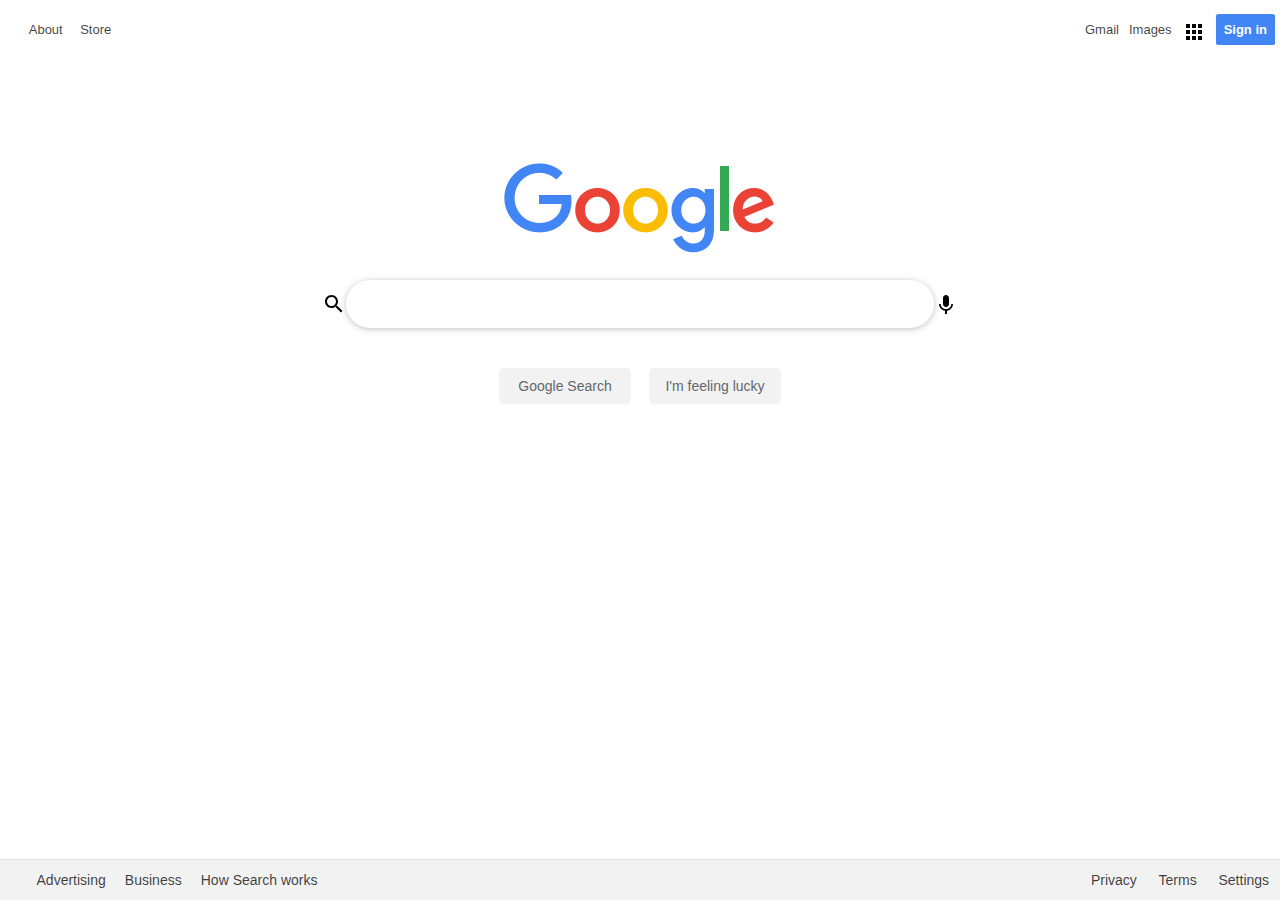
<file: index.html>
<!DOCTYPE html>
<html>
    <head>
        <meta charset="utf-8" />
        <link rel="stylesheet" href="google.css" />
        <title>Google</title>
        <link href="PicsArt.png" rel="shortcut icon">
    </head>

    <body>
        <header>
            <!-- Top Section - Navigation -->
            <div class="haut">
                <!-- Top Section - Left -->
            <div class="gauche">
                <div><a href="https://about.google/?fg=1&utm_source=google-US&utm_medium=referral&utm_campaign=hp-header">About</a></div>
                <div><a href="https://store.google.com/US?utm_source=hp_header&utm_medium=google_ooo&utm_campaign=GS100042&hl=en-US">Store</a> </div> 
            </div>
                <!-- Top Section - Right -->
                <div class="droite"> 
                   <div><a href="https://mail.google.com/mail/?tab=wm&ogbl">Gmail</a> </div>
                <div><a href="https://www.google.com/imghp?hl=en&tab=wi&ogbl">Images</a> </div>
                <div><svg xmlns="http://www.w3.org/2000/svg" height="24" viewBox="0 0 24 24" width="24"><path d="M4 8h4V4H4v4zm6 12h4v-4h-4v4zm-6 0h4v-4H4v4zm0-6h4v-4H4v4zm6 0h4v-4h-4v4zm6-10v4h4V4h-4zm-6 4h4V4h-4v4zm6 6h4v-4h-4v4zm0 6h4v-4h-4v4z"/><path d="M0 0h24v24H0z" fill="none"/></svg></div>
                <div class="bouton-bleu"><a href="https://accounts.google.com/ServiceLogin?hl=en&passive=true&continue=https://www.google.fr/">Sign in</a> </div>
            </div>
        </header>
            
         <!-- Middle Section - Search Box -->
            <div class="Milieu">
                <div class="logo"> <img  src="googlelogo_color_272x92dp.png" alt="google logo" height="92" ></div> 
                <div class="search-box">
                    <svg class="search" xmlns="http://www.w3.org/2000/svg" height="24" viewBox="0 0 24 24" width="24"><path d="M15.5 14h-.79l-.28-.27C15.41 12.59 16 11.11 16 9.5 16 5.91 13.09 3 9.5 3S3 5.91 3 9.5 5.91 16 9.5 16c1.61 0 3.09-.59 4.23-1.57l.27.28v.79l5 4.99L20.49 19l-4.99-5zm-6 0C7.01 14 5 11.99 5 9.5S7.01 5 9.5 5 14 7.01 14 9.5 11.99 14 9.5 14z"/><path d="M0 0h24v24H0z" fill="none"/></svg>
                    <input type="text" > <svg class="mic" xmlns="http://www.w3.org/2000/svg" height="24" viewBox="0 0 24 24" width="24"><path d="M12 15c1.66 0 2.99-1.34 2.99-3L15 6c0-1.66-1.34-3-3-3S9 4.34 9 6v6c0 1.66 1.34 3 3 3zm5.3-3c0 3-2.54 5.1-5.3 5.1S6.7 15 6.7 12H5c0 3.42 2.72 6.23 6 6.72V22h2v-3.28c3.28-.48 6-3.3 6-6.72h-1.7z"/><path d="M0 0h24v24H0z" fill="none"/></svg>
                </div>
                <div class="buttons flex">
                    <a class="bouton" type="button" href="#"><span>Google Search</span></a>
                    <a class="bouton" type="button" href="#"><span>I'm feeling lucky</span></a>
                </div>
            </div>    
       <footer>
           <!-- Bottom Section - Site Links -->
            <div class="bas">
                <!-- Bottom Left Links -->
            <div class="gauche">
                <div><a href="https://www.google.fr/intl/en_us/ads/?subid=ww-ww-et-g-awa-a-g_hpafoot1_1!o2&utm_source=google.com&utm_medium=referral&utm_campaign=google_hpafooter&fg=1"> Advertising </a> </div>
                <div><a href="https://www.google.fr/services/?subid=ww-ww-et-g-awa-a-g_hpbfoot1_1!o2&utm_source=google.com&utm_medium=referral&utm_campaign=google_hpbfooter&fg=1"> Business </a> </div> 
                <div><a href="https://google.com/search/howsearchworks/?fg=1">How Search works </a> </div>
            </div>
            <!-- Bottom Right Links -->
            <div class="droite">
                <div><a href="https://policies.google.com/privacy?fg=1">Privacy</a> </div>
                <div><a href="https://policies.google.com/terms?fg=1">Terms</a></div>
                <div><a href="https://www.google.fr/preferences?hl=en">Settings</a></div>
            </div>
            </div>

        </footer>
    </body>
</html>
</file>
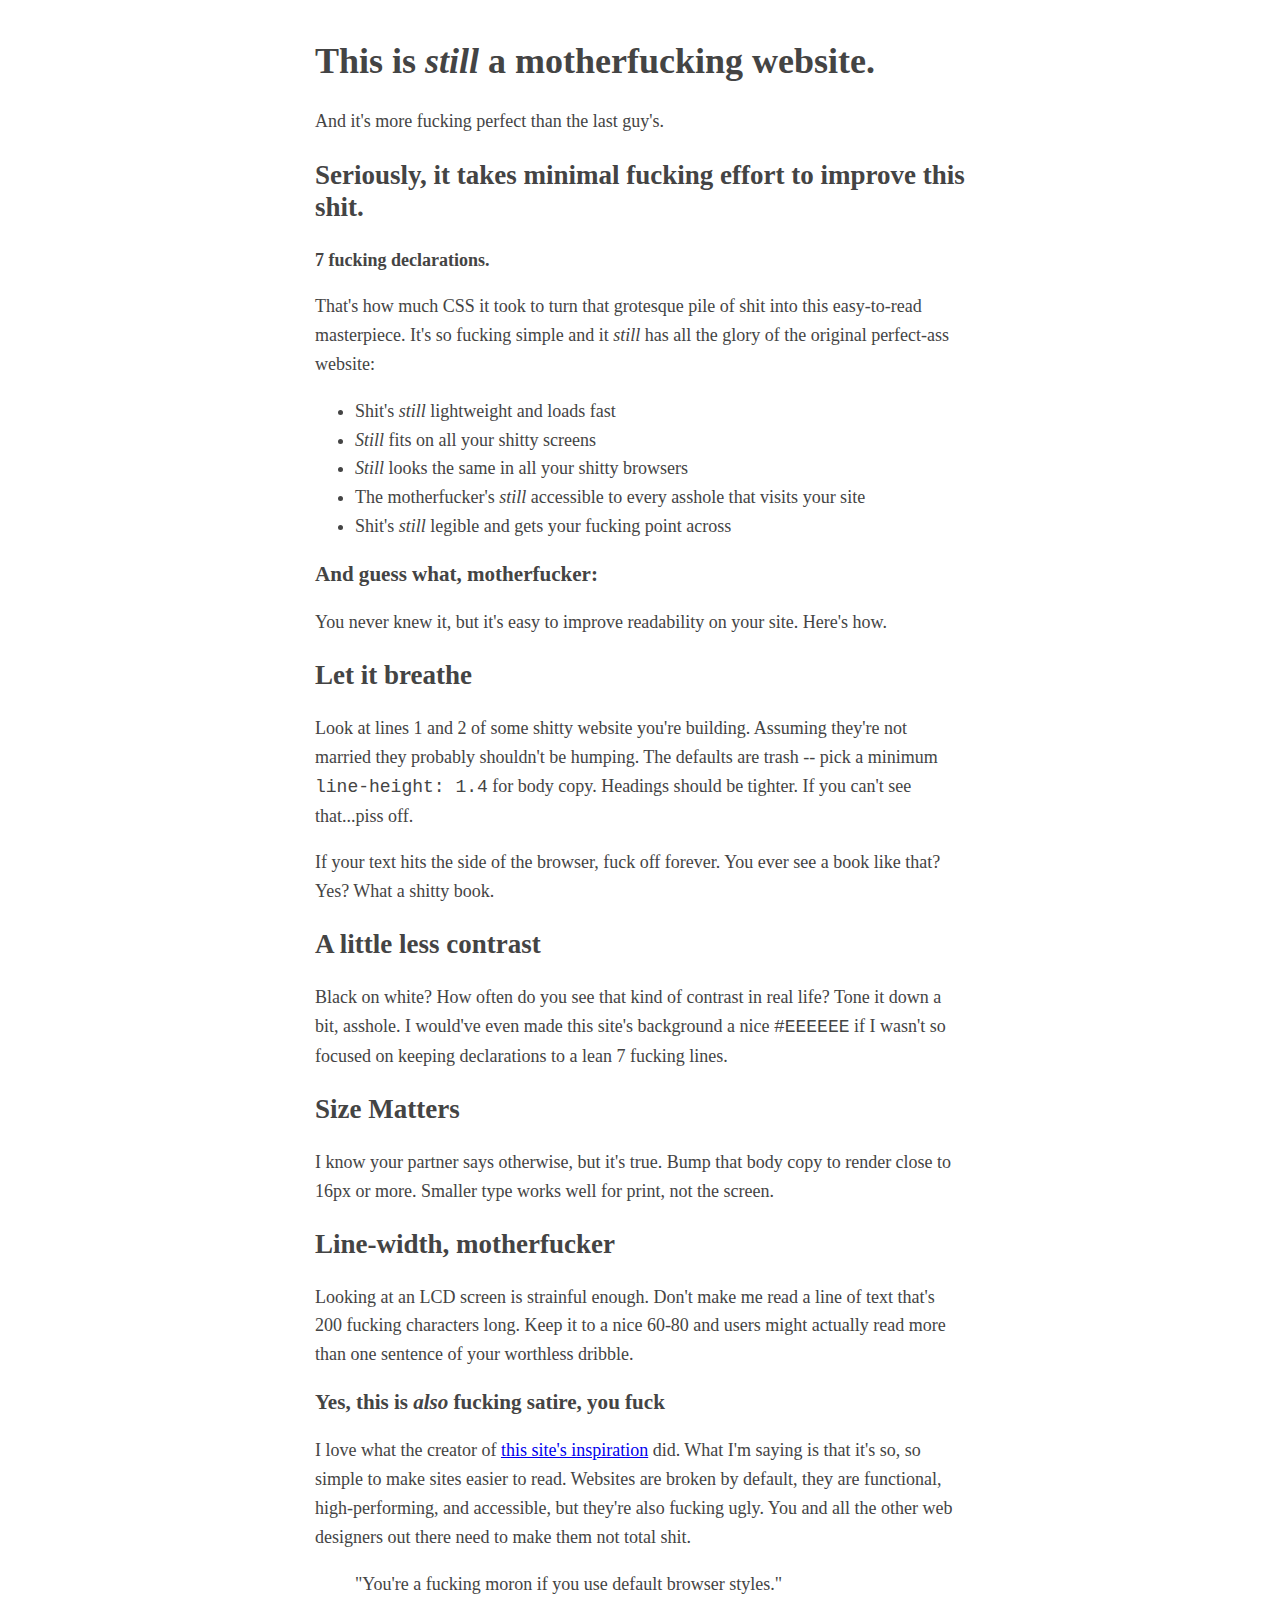
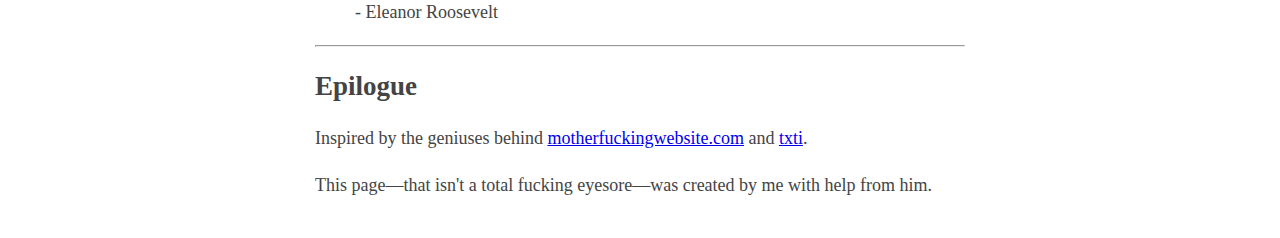
<file: Better fucking website.html>
<!DOCTYPE html>
<html>
    <head>
        <meta charset="utf-8" />
        <style>body{margin:40px
            auto;max-width:650px;line-height:1.6;font-size:18px;color:#444;padding:0 10px}h1,h2,h3{line-height:1.2}10px}h1,h2,h3{line-height:1.2}
        </style>
        <title>Better motherfucking wesite.</title>
    </head>

    <body>
        <h1>This is <em>still</em> a motherfucking website.</h1>
        <p>And it's more fucking perfect than the last guy's.</p>
        <h2>Seriously, it takes minimal fucking effort to improve this shit.</h2>
        <p> <strong>7 fucking declarations.</strong></p>
        <p>That's how much CSS it took to turn that grotesque pile of shit into this easy-to-read masterpiece. It's so fucking simple and it <em>still</em> has all the glory of the original perfect-ass website:</p>
        <ul>
            <li>Shit's <em>still</em> lightweight and loads fast</li>
            <li> <em>Still</em> fits on all your shitty screens            </li>
            <li><em>Still</em> looks the same in all your shitty browsers</li>
            <li>The motherfucker's <em>still</em> accessible to every asshole that visits your site</li>
            <li>Shit's <em>still</em> legible and gets your fucking point across</li>
        </ul>
        <h3>And guess what, motherfucker:</h3>
        <p>You never knew it, but it's easy to improve readability on your site. Here's how.</p>
        <h2>Let it breathe</h2>
        <p>Look at lines 1 and 2 of some shitty website you're building. Assuming they're not married they probably shouldn't be humping. The defaults are trash -- pick a minimum <code>line-height: 1.4</code> for body copy. Headings should be tighter. If you can't see that...piss off.</p>
        <p>If your text hits the side of the browser, fuck off forever. You ever see a book like that? Yes? What a shitty book.</p>
        <h2>A little less contrast</h2>
        <p>Black on white? How often do you see that kind of contrast in real life? Tone it down a bit, asshole. I would've even made this site's background a nice <code>#EEEEEE</code> if I wasn't so focused on keeping declarations to a lean 7 fucking lines.</p>
        <h2>Size Matters</h2>
        <p>I know your partner says otherwise, but it's true. Bump that body copy to render close to 16px or more. Smaller type works well for print, not the screen.</p>
        <h2>Line-width, motherfucker</h2>
        <p>Looking at an LCD screen is strainful enough. Don't make me read a line of text that's 200 fucking characters long. Keep it to a nice 60-80 and users might actually read more than one sentence of your worthless dribble.</p>
        <h3>Yes, this is <em>also</em> fucking satire, you fuck</h3>
        <p>I love what the creator of <a
            href="http://motherfuckingwebsite.com/">this site's inspiration</a> did. What I'm saying is that it's so, so simple to make sites easier to read. Websites are broken by default, they are functional, high-performing, and accessible, but they're also fucking ugly. You and all the other web designers out there need to make them not total shit.</p>
        <blockquote>"You're a fucking moron if you use default browser styles."
           <br> - Eleanor Roosevelt
        </blockquote>
        <hr>
        <h2>Epilogue</h2>
        <p>Inspired by the geniuses behind <a href="http://motherfuckingwebsite.com/">motherfuckingwebsite.com</a> and <a
            href="http://txti.es">txti</a>.</p>
        <p>This page—that isn't a total fucking eyesore—was created by me with help from him.</p>
    </body>
    </html>
</file>
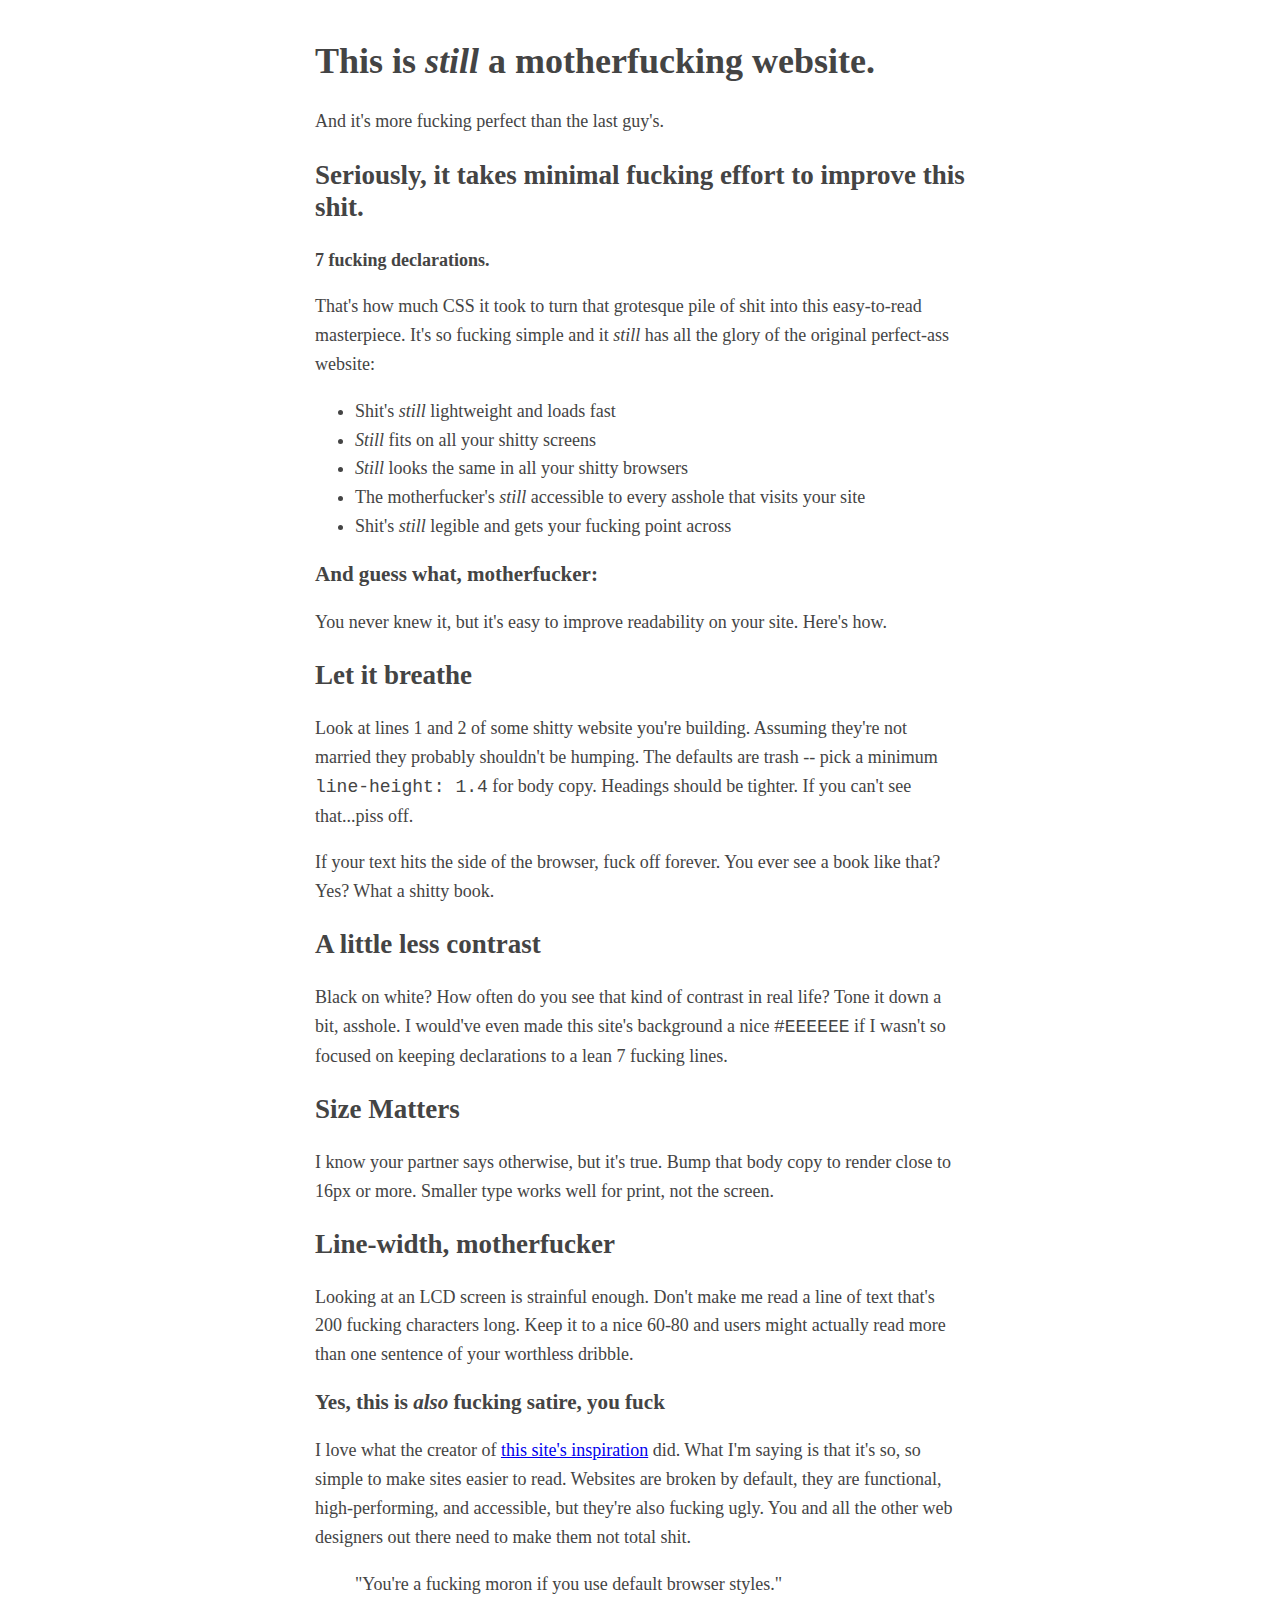
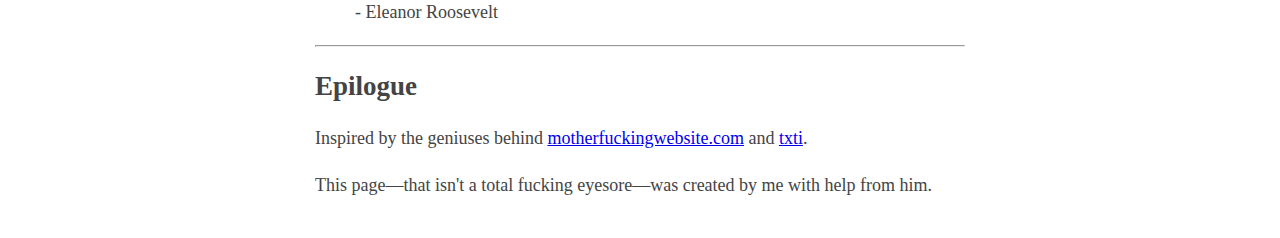
<file: Betterfuckingwebsite.html>
<!DOCTYPE html>
<html>
    <head>
        <meta charset="utf-8" />
        <style>body{margin:40px
            auto;max-width:650px;line-height:1.6;font-size:18px;color:#444;padding:0 10px}h1,h2,h3{line-height:1.2}10px}h1,h2,h3{line-height:1.2}
        </style>
        <title>Better motherfucking wesite.</title>
    </head>

    <body>
        <h1>This is <em>still</em> a motherfucking website.</h1>
        <p>And it's more fucking perfect than the last guy's.</p>
        <h2>Seriously, it takes minimal fucking effort to improve this shit.</h2>
        <p> <strong>7 fucking declarations.</strong></p>
        <p>That's how much CSS it took to turn that grotesque pile of shit into this easy-to-read masterpiece. It's so fucking simple and it <em>still</em> has all the glory of the original perfect-ass website:</p>
        <ul>
            <li>Shit's <em>still</em> lightweight and loads fast</li>
            <li> <em>Still</em> fits on all your shitty screens            </li>
            <li><em>Still</em> looks the same in all your shitty browsers</li>
            <li>The motherfucker's <em>still</em> accessible to every asshole that visits your site</li>
            <li>Shit's <em>still</em> legible and gets your fucking point across</li>
        </ul>
        <h3>And guess what, motherfucker:</h3>
        <p>You never knew it, but it's easy to improve readability on your site. Here's how.</p>
        <h2>Let it breathe</h2>
        <p>Look at lines 1 and 2 of some shitty website you're building. Assuming they're not married they probably shouldn't be humping. The defaults are trash -- pick a minimum <code>line-height: 1.4</code> for body copy. Headings should be tighter. If you can't see that...piss off.</p>
        <p>If your text hits the side of the browser, fuck off forever. You ever see a book like that? Yes? What a shitty book.</p>
        <h2>A little less contrast</h2>
        <p>Black on white? How often do you see that kind of contrast in real life? Tone it down a bit, asshole. I would've even made this site's background a nice <code>#EEEEEE</code> if I wasn't so focused on keeping declarations to a lean 7 fucking lines.</p>
        <h2>Size Matters</h2>
        <p>I know your partner says otherwise, but it's true. Bump that body copy to render close to 16px or more. Smaller type works well for print, not the screen.</p>
        <h2>Line-width, motherfucker</h2>
        <p>Looking at an LCD screen is strainful enough. Don't make me read a line of text that's 200 fucking characters long. Keep it to a nice 60-80 and users might actually read more than one sentence of your worthless dribble.</p>
        <h3>Yes, this is <em>also</em> fucking satire, you fuck</h3>
        <p>I love what the creator of <a
            href="http://motherfuckingwebsite.com/">this site's inspiration</a> did. What I'm saying is that it's so, so simple to make sites easier to read. Websites are broken by default, they are functional, high-performing, and accessible, but they're also fucking ugly. You and all the other web designers out there need to make them not total shit.</p>
        <blockquote>"You're a fucking moron if you use default browser styles."
           <br> - Eleanor Roosevelt
        </blockquote>
        <hr>
        <h2>Epilogue</h2>
        <p>Inspired by the geniuses behind <a href="http://motherfuckingwebsite.com/">motherfuckingwebsite.com</a> and <a
            href="http://txti.es">txti</a>.</p>
        <p>This page—that isn't a total fucking eyesore—was created by me with help from him.</p>
    </body>
    </html>
</file>
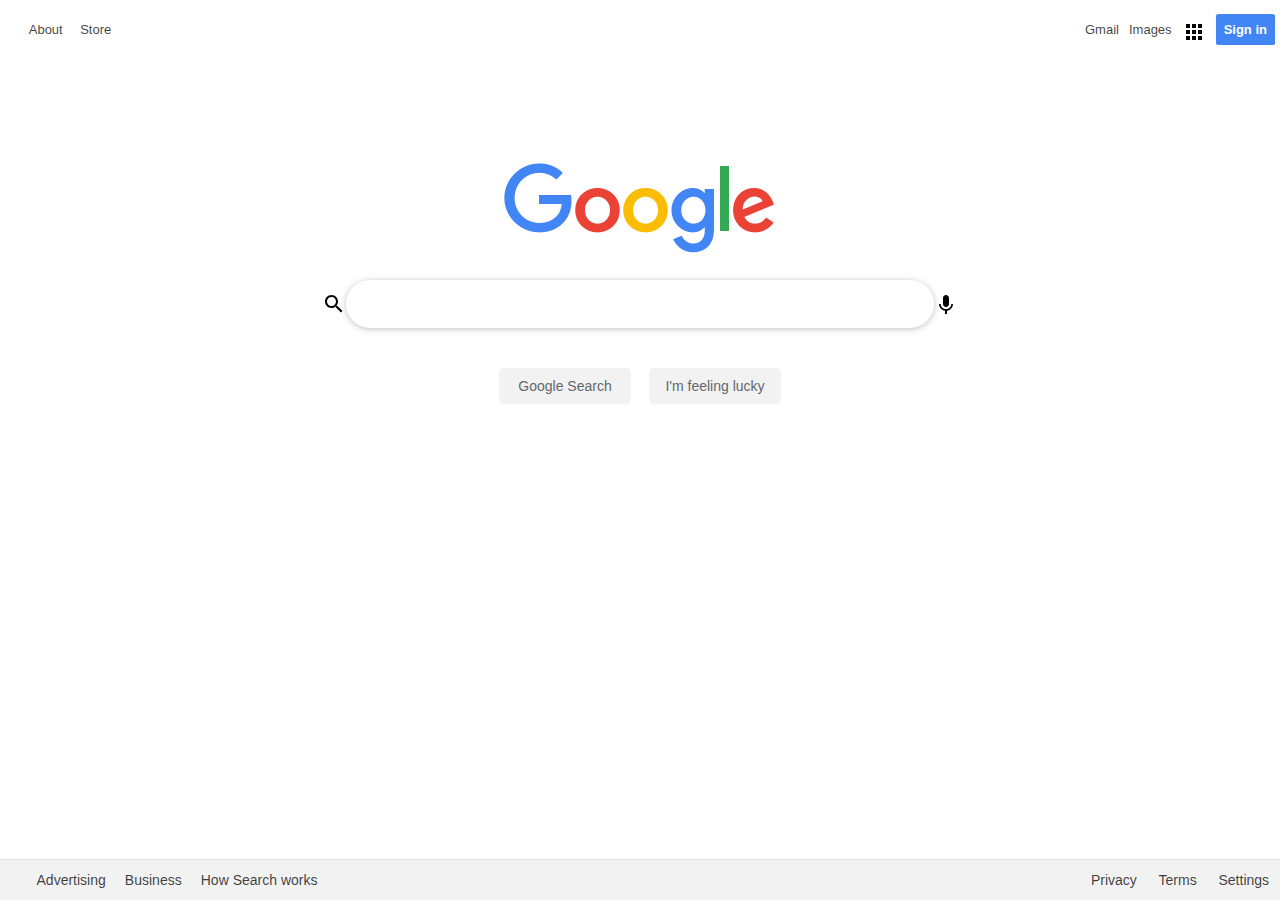
<file: google.html>
<!DOCTYPE html>
<html>
    <head>
        <meta charset="utf-8" />
        <link rel="stylesheet" href="google.css" />
        <title>Google</title>
        <link href="PicsArt.png" rel="shortcut icon">
    </head>

    <body>
        <header>
            <!-- Top Section - Navigation -->
            <div class="haut">
                <!-- Top Section - Left -->
            <div class="gauche">
                <div><a href="https://about.google/?fg=1&utm_source=google-US&utm_medium=referral&utm_campaign=hp-header">About</a></div>
                <div><a href="https://store.google.com/US?utm_source=hp_header&utm_medium=google_ooo&utm_campaign=GS100042&hl=en-US">Store</a> </div> 
            </div>
                <!-- Top Section - Right -->
                <div class="droite"> 
                   <div><a href="https://mail.google.com/mail/?tab=wm&ogbl">Gmail</a> </div>
                <div><a href="https://www.google.com/imghp?hl=en&tab=wi&ogbl">Images</a> </div>
                <div><svg xmlns="http://www.w3.org/2000/svg" height="24" viewBox="0 0 24 24" width="24"><path d="M4 8h4V4H4v4zm6 12h4v-4h-4v4zm-6 0h4v-4H4v4zm0-6h4v-4H4v4zm6 0h4v-4h-4v4zm6-10v4h4V4h-4zm-6 4h4V4h-4v4zm6 6h4v-4h-4v4zm0 6h4v-4h-4v4z"/><path d="M0 0h24v24H0z" fill="none"/></svg></div>
                <div class="bouton-bleu"><a href="https://accounts.google.com/ServiceLogin?hl=en&passive=true&continue=https://www.google.fr/">Sign in</a> </div>
            </div>
        </header>
         <!-- Middle Section - Search Box -->
            <div class="Milieu">
                <div class="logo"> <img  src="googlelogo_color_272x92dp.png" alt="google logo" height="92" ></div> 
                <div class="search-box">
                    <svg class="search" xmlns="http://www.w3.org/2000/svg" height="24" viewBox="0 0 24 24" width="24"><path d="M15.5 14h-.79l-.28-.27C15.41 12.59 16 11.11 16 9.5 16 5.91 13.09 3 9.5 3S3 5.91 3 9.5 5.91 16 9.5 16c1.61 0 3.09-.59 4.23-1.57l.27.28v.79l5 4.99L20.49 19l-4.99-5zm-6 0C7.01 14 5 11.99 5 9.5S7.01 5 9.5 5 14 7.01 14 9.5 11.99 14 9.5 14z"/><path d="M0 0h24v24H0z" fill="none"/></svg>
                    <input type="text" > <svg class="mic" xmlns="http://www.w3.org/2000/svg" height="24" viewBox="0 0 24 24" width="24"><path d="M12 15c1.66 0 2.99-1.34 2.99-3L15 6c0-1.66-1.34-3-3-3S9 4.34 9 6v6c0 1.66 1.34 3 3 3zm5.3-3c0 3-2.54 5.1-5.3 5.1S6.7 15 6.7 12H5c0 3.42 2.72 6.23 6 6.72V22h2v-3.28c3.28-.48 6-3.3 6-6.72h-1.7z"/><path d="M0 0h24v24H0z" fill="none"/></svg>
                </div>
                <div class="buttons flex">
                    <a class="bouton" type="button" href="#"><span>Google Search</span></a>
                    <a class="bouton" type="button" href="#"><span>I'm feeling lucky</span></a>
                </div>
            </div>    
       <footer>
           <!-- Bottom Section - Site Links -->
            <div class="bas">
                <!-- Bottom Left Links -->
            <div class="gauche">
                <div><a href="https://www.google.fr/intl/en_us/ads/?subid=ww-ww-et-g-awa-a-g_hpafoot1_1!o2&utm_source=google.com&utm_medium=referral&utm_campaign=google_hpafooter&fg=1"> Advertising </a> </div>
                <div><a href="https://www.google.fr/services/?subid=ww-ww-et-g-awa-a-g_hpbfoot1_1!o2&utm_source=google.com&utm_medium=referral&utm_campaign=google_hpbfooter&fg=1"> Business </a> </div> 
                <div><a href="https://google.com/search/howsearchworks/?fg=1">How Search works </a> </div>
            </div>
            <!-- Bottom Right Links -->
            <div class="droite">
                <div><a href="https://policies.google.com/privacy?fg=1">Privacy</a> </div>
                <div><a href="https://policies.google.com/terms?fg=1">Terms</a></div>
                <div><a href="https://www.google.fr/preferences?hl=en">Settings</a></div>
            </div>
            </div>

        </footer>
    </body>
</html>
</file>
<file: google.css>
.haut {
    display: flex;
    flex-flow: row wrap;
    margin-top: 20px;
    flex-direction: row;
    text-decoration-color: rgba(0,0,0,0.87);
    justify-content: space-between;
    
}
.bas {
    display: flex;
    height: 40px;
    left: 50%;
    align-items: center;
    flex-wrap: wrap;
    margin-top: 100px;
    background-color: #f2f2f2;
    border-top: 1px solid #e4e4e4;
    justify-content: space-between;
    flex-flow: row;
    padding-left: 27px;
}

.droite {
    display: flex;
    flex-direction: row;
    justify-content: space-around;
    width: 200px;

}
.gauche {
    display: flex;
    flex-direction: row;
    justify-content: space-around;
    width: 300px;
    
}

.logo {
    display: flex;
    margin-top: 155px;
    justify-content: center;
}

a {

    color: rgba(0,0,0,0.75);
    text-decoration: none;
    font-size: 13px;
    font-family: arial, sans-serif;
  }
  
  a:hover {
    color: rgba(0,0,0,0.75);
    text-decoration: underline;
    font-size: 13px;
    font-family: arial, sans-serif
  }  


  .bouton-bleu a{
    font-weight: bold;
    outline: none;
    background: #4285f4;
    padding: 8px;
    border-radius: 5%;
    color: white;
  }

input {
    width: 582px;
      height:44px;
      margin-bottom:15px;
      border-radius: 40px;
      outline: white;
      border-width: 1px;
      border-color: rgba(223, 225, 229, 0);
      box-shadow: 0 1px 6px 0 rgba(32, 33, 36, 0.28);
    }

.search-box, .bouton {
    display: flex;
    margin-top: 25px;
    justify-content: center;

}

footer {
    position: absolute;
    left: 0;
    bottom: 0;
    width: 100%;
}

header {
    position: absolute;
    left: 0;
    top: 0;
    width: 100%;
}

.search, .mic {
    display: flex;
    margin-top: 12px;
}

.Milieu {
    display: flex;
    flex-direction: column;
    align-items: center;
}

.bouton {
    padding: 10px 16px;
    background-color:#f2f2f2;
    text-align: center;
    border-radius: 5px;
    color: #63676c;
    font-size: 14px;
    text-decoration: none;
    width:100px;
}

.buttons {
    display: flex;
    flex-direction: row;
    justify-content: space-around;
    width: 300px;
}

.bas a {
    font-size: 14px;
    text-decoration: none;
    text-decoration-color:#5f6368;
}

.haut .gauche {
    width: 100px;
    margin-left: 20px;
}
</file>
